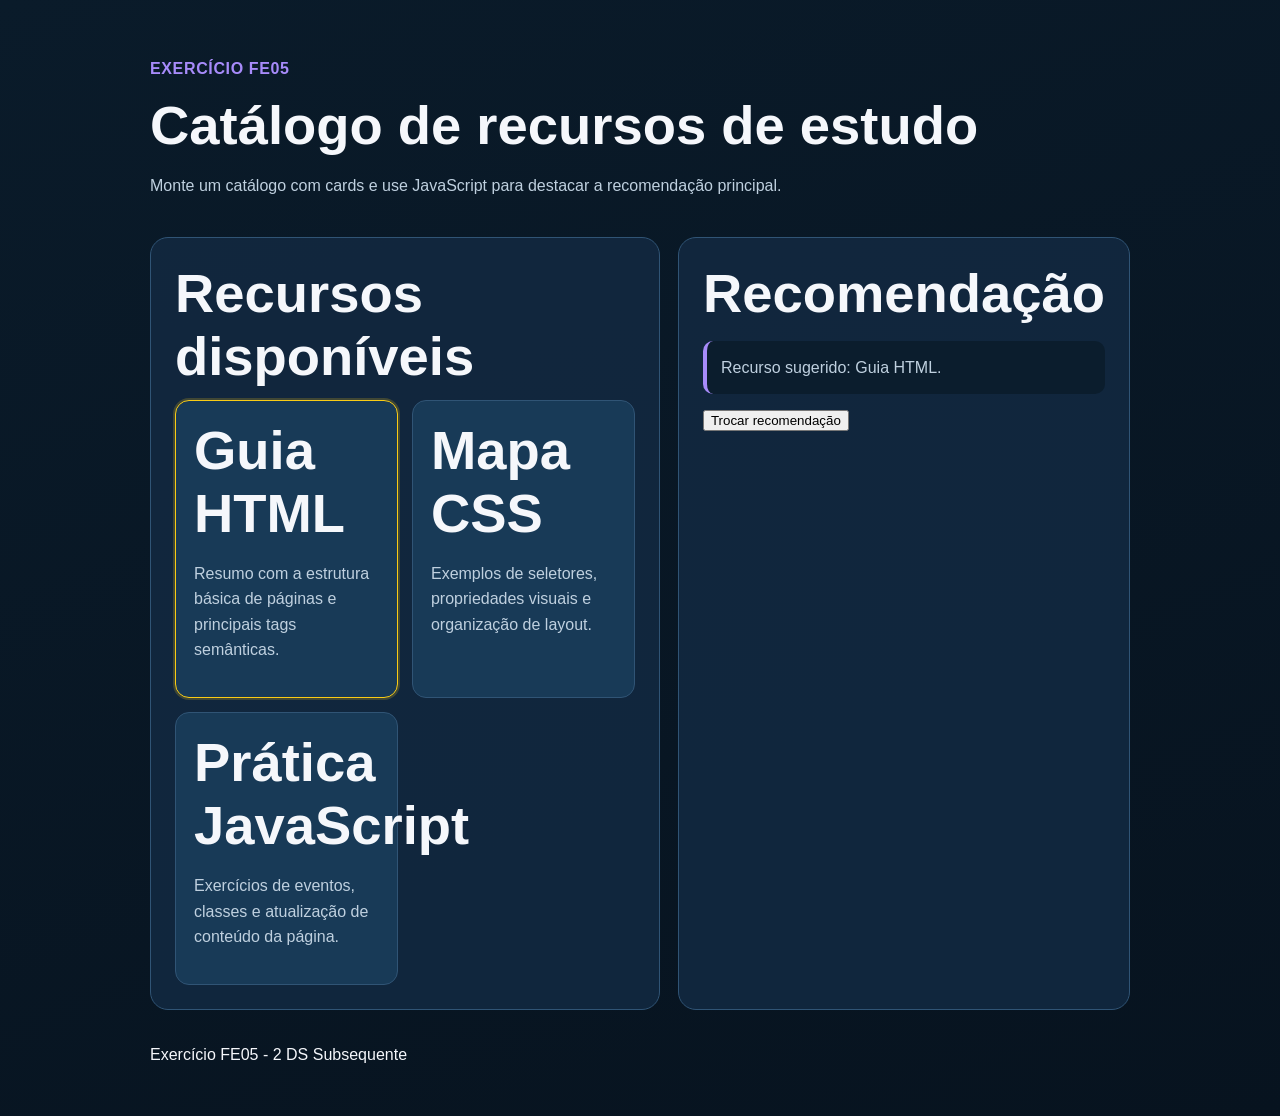
<file: execrcicio-05/index.html>
<!DOCTYPE html>
<html lang="pt-BR">

<head>
  <meta charset="UTF-8">
  <meta name="viewport" content="width=device-width, initial-scale=1.0">

  <title>Catálogo de recursos de estudo</title>

  <link rel="stylesheet" href="estilo.css">
  <script src="script.js" defer></script>
</head>

<body>

  <header class="topo">
    <p class="etiqueta">Exercício FE05</p>

    <h1>Catálogo de recursos de estudo</h1>

    <p class="descricao">
      Monte um catálogo com cards e use JavaScript para destacar a recomendação principal.
    </p>
  </header>

  <main class="container">

    <section class="painel" aria-labelledby="titulo-recursos">

      <h2 id="titulo-recursos">Recursos disponíveis</h2>

      <div class="grade-recursos">

        <article class="recurso ativo">
          <h3>Guia HTML</h3>
          <p>
            Resumo com a estrutura básica de páginas e principais tags semânticas.
          </p>
        </article>

        <article class="recurso">
          <h3>Mapa CSS</h3>
          <p>
            Exemplos de seletores, propriedades visuais e organização de layout.
          </p>
        </article>

        <article class="recurso">
          <h3>Prática JavaScript</h3>
          <p>
            Exercícios de eventos, classes e atualização de conteúdo da página.
          </p>
        </article>

      </div>

    </section>

    <section class="painel" aria-labelledby="titulo-acao">

      <h2 id="titulo-acao">Recomendação</h2>

      <p id="mensagemRecurso" class="mensagem">
        Recurso sugerido: Guia HTML.
      </p>

      <button id="trocarRecurso" type="button">
        Trocar recomendação
      </button>

    </section>

  </main>

  <footer>
    <p>Exercício FE05 - 2 DS Subsequente</p>
  </footer>

</body>

</html><!DOCTYPE html>
</file>
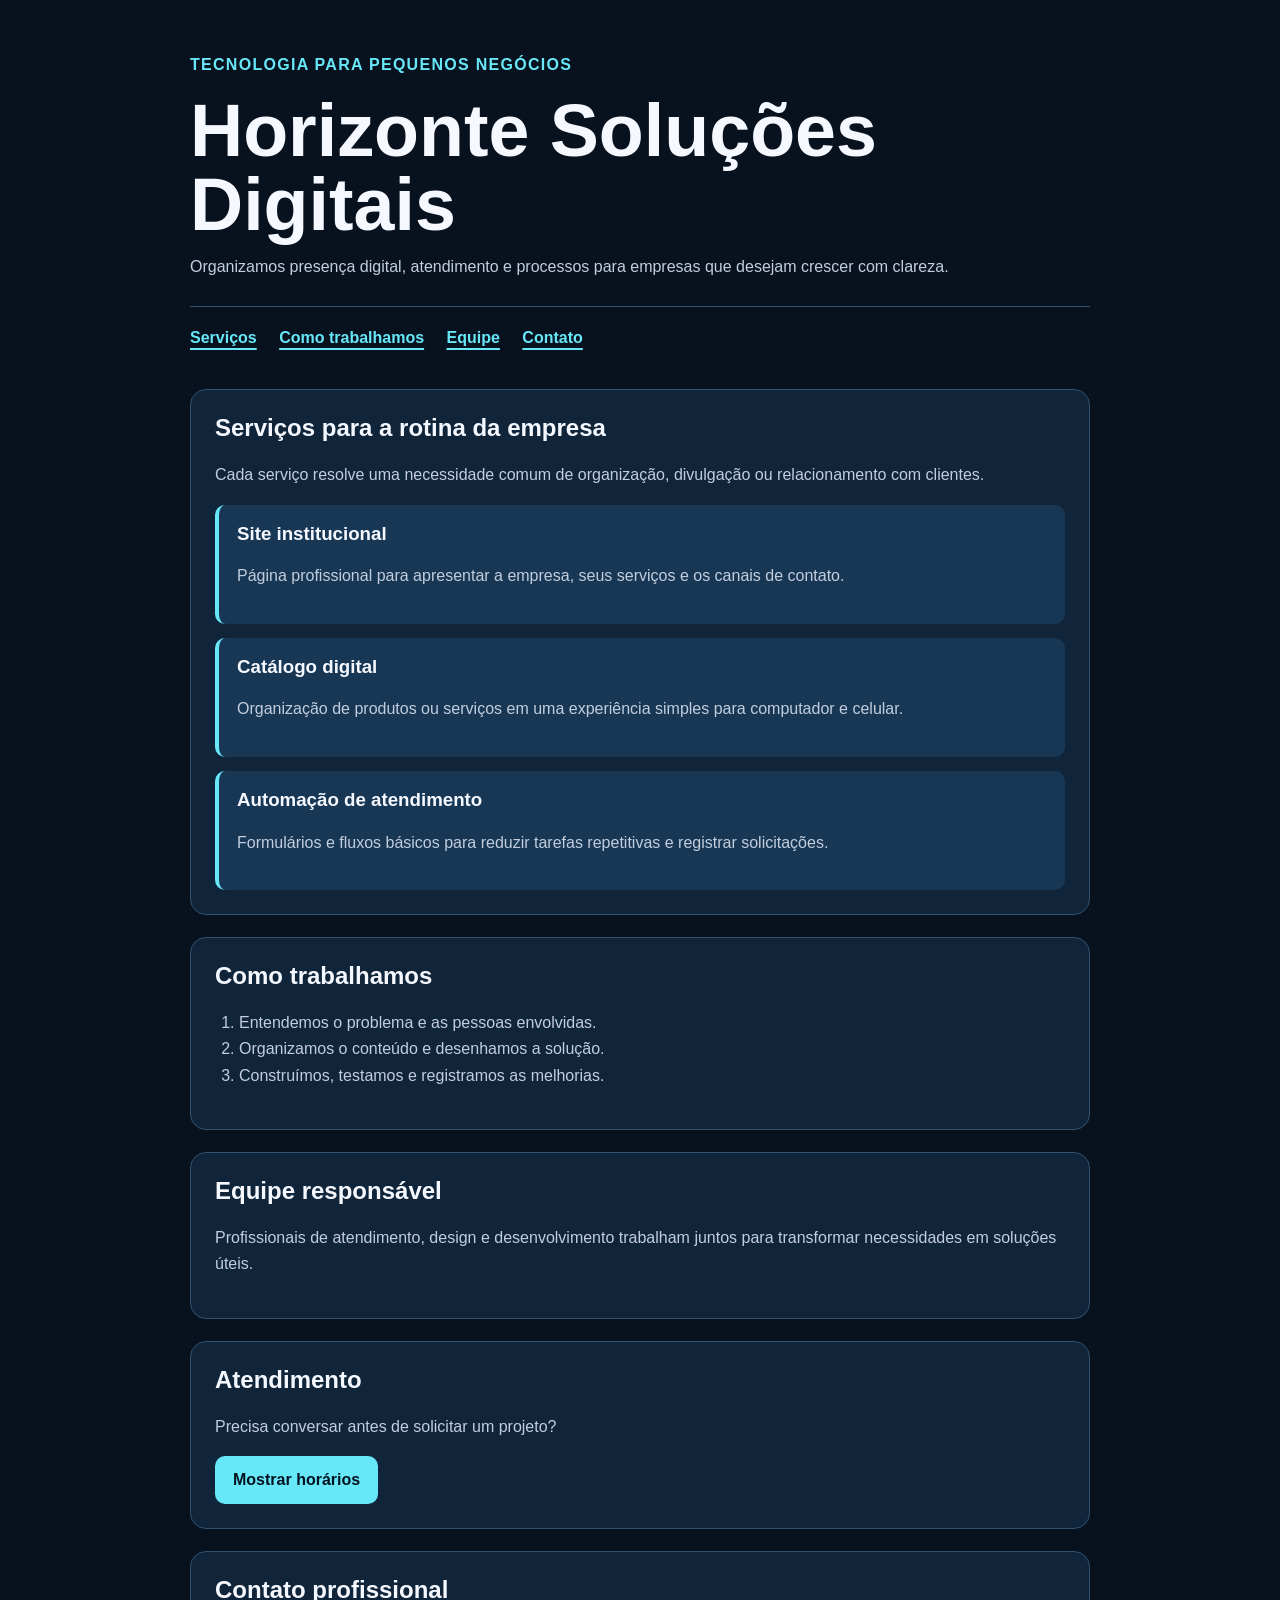
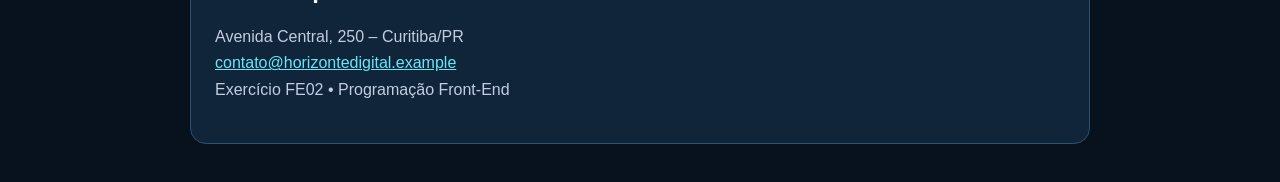
<file: exercicio-02/index.html>
<!DOCTYPE html>
<html lang="pt-BR">
<head>
    <meta charset="UTF-8">
    <meta name="viewport" content="width=device-width, initial-scale=1.0">
    <title>Horizonte Soluções Digitais</title>
    <link rel="stylesheet" href="estilo.css">
    <script src="script.js" defer></script>
</head>

<body>

    <a class="pular-conteudo" href="#conteudo">
        Pular para o conteúdo principal
    </a>

    <header class="cabecalho">
        <p class="etiqueta">Tecnologia para pequenos negócios</p>

        <h1>Horizonte Soluções Digitais</h1>

        <p>
            Organizamos presença digital, atendimento e processos para empresas que desejam crescer com clareza.
        </p>

        <nav aria-label="Navegação principal">
            <ul>
                <li><a href="#servicos">Serviços</a></li>
                <li><a href="#processo">Como trabalhamos</a></li>
                <li><a href="#equipe">Equipe</a></li>
                <li><a href="#contato">Contato</a></li>
            </ul>
        </nav>
    </header>

    <main id="conteudo">

        <section id="servicos" aria-labelledby="titulo-servicos">
            <h2 id="titulo-servicos">Serviços para a rotina da empresa</h2>

            <p>
                Cada serviço resolve uma necessidade comum de organização,
                divulgação ou relacionamento com clientes.
            </p>

            <article>
                <h3>Site institucional</h3>
                <p>
                    Página profissional para apresentar a empresa, seus serviços
                    e os canais de contato.
                </p>
            </article>

            <article>
                <h3>Catálogo digital</h3>
                <p>
                    Organização de produtos ou serviços em uma experiência simples
                    para computador e celular.
                </p>
            </article>

            <article>
                <h3>Automação de atendimento</h3>
                <p>
                    Formulários e fluxos básicos para reduzir tarefas repetitivas
                    e registrar solicitações.
                </p>
            </article>
        </section>

        <section id="processo" aria-labelledby="titulo-processo">
            <h2 id="titulo-processo">Como trabalhamos</h2>

            <ol>
                <li>Entendemos o problema e as pessoas envolvidas.</li>
                <li>Organizamos o conteúdo e desenhamos a solução.</li>
                <li>Construímos, testamos e registramos as melhorias.</li>
            </ol>
        </section>

        <section id="equipe" aria-labelledby="titulo-equipe">
            <h2 id="titulo-equipe">Equipe responsável</h2>

            <p>
                Profissionais de atendimento, design e desenvolvimento trabalham
                juntos para transformar necessidades em soluções úteis.
            </p>
        </section>

        <aside id="atendimento" aria-labelledby="titulo-atendimento">
            <h2 id="titulo-atendimento">Atendimento</h2>

            <p>Precisa conversar antes de solicitar um projeto?</p>

            <button
                id="mostrarAtendimento"
                type="button"
                aria-expanded="false"
                aria-controls="detalhesAtendimento">
                Mostrar horários
            </button>

            <div id="detalhesAtendimento" hidden>
                <p>Segunda a sexta, das 8h às 18h.</p>
                <p>Retorno inicial em até um dia útil.</p>
            </div>
        </aside>

    </main>

    <footer id="contato">
        <h2>Contato profissional</h2>

        <address>
            Avenida Central, 250 – Curitiba/PR<br>

            <a href="mailto:contato@horizontedigital.example">
                contato@horizontedigital.example
            </a>
        </address>

        <p>Exercício FE02 • Programação Front-End</p>
    </footer>

</body>
</html>
</file>
<file: execrcicio-05/estilo.css>
:root {
  --fundo: #07131f;
  --painel: #112b3f;
  --painel-claro: #183a57;
  --texto: #f5f7fb;
  --texto-suave: #bfd0df;
  --destaque: #a78bfa;
  --borda: #305475;
  --realce: #facc15;
}

* {
  box-sizing: border-box;
}

body {
  margin: 0;
  min-height: 100vh;
  font-family: Arial, Helvetica, sans-serif;
  background: linear-gradient(160deg, #0a1b2a, var(--fundo));
  color: var(--texto);
}

.topo,
.container,
footer {
  width: min(980px, 92%);
  margin-inline: auto;
}

.topo {
  padding: 44px 0 22px;
}

.etiqueta {
  color: var(--destaque);
  font-weight: 700;
  letter-spacing: 0.04em;
  text-transform: uppercase;
}

h1,
h2,
h3 {
  margin-top: 0;
  font-size: clamp(2rem, 5vw, 3.4rem);
  margin-bottom: 12px;
}

.descricao,
.mensagem,
.recurso p {
  color: var(--texto-suave);
  line-height: 1.6;
}

.container {
  display: grid;
  grid-template-columns: 1.6fr 1fr;
  gap: 18px;
}

.painel {
  padding: 24px;
  background: rgba(17, 40, 63, 0.94);
  border: 1px solid var(--borda);
  border-radius: 18px;
}

.grade-recursos {
  display: grid;
  grid-template-columns: repeat(2, minmax(0, 1fr));
  gap: 14px;
}

.recurso {
  padding: 18px;
  background: var(--painel-claro);
  border: 1px solid var(--borda);
  border-radius: 14px;
}

.recurso.ativo {
  border-color: var(--realce);
  box-shadow: 0 0 0 2px rgba(250, 204, 21, 0.2);
}

.mensagem {
  padding: 14px;
  background: #0b1d2d;
  border-left: 4px solid var(--destaque);
  border-radius: 10px;
}

button:hover,
button:focus-visible {
  filter: brightness(1.08);
}

footer {
  padding: 20px 0 36px;
}

@media (max-width: 920px) {
  .container {
    grid-template-columns: 1fr;
  }

  .grade-recursos {
    grid-template-columns: 1fr;
  }

  .painel {
    padding: 15px;
  }

  button {
    width: 100%;
  }
}
</file>
<file: exercicio-02/estilo.css>
:root {
    --fundo: #08121f;
    --superficie: #10243a;
    --superficie-clara: #183754;
    --texto: #f5f8ff;
    --texto-suave: #c2cede;
    --destaque: #67e8f9;
    --borda: #31516f;
    --sucesso: #86efac;
}

* {
    box-sizing: border-box;
}

html {
    scroll-behavior: smooth;
}

body {
    margin: 0;
    font-family: Arial, Helvetica, sans-serif;
    background: var(--fundo);
    color: var(--texto);
}

.pular-conteudo {
    position: absolute;
    left: 16px;
    top: -80px;
    padding: 12px 16px;
    background: var(--destaque);
    color: #04131f;
    font-weight: 700;
    border-radius: 8px;
}

.pular-conteudo:focus {
    top: 16px;
}

.cabecalho,
main,
footer {
    width: min(900px, 92%);
    margin-inline: auto;
}

.cabecalho {
    padding: 52px 0 28px;
}

.etiqueta {
    color: var(--destaque);
    font-weight: 700;
    text-transform: uppercase;
    letter-spacing: 0.08em;
}

h1 {
    max-width: 760px;
    margin: 0 0 12px;
    font-size: clamp(2.2rem, 7vw, 4.6rem);
    line-height: 1;
}

h2,
h3,
p {
    margin-top: 0;
}

p,
li,
address {
    color: var(--texto-suave);
    line-height: 1.65;
}

nav {
    margin-top: 26px;
    padding-top: 18px;
    border-top: 1px solid var(--borda);
}

nav ul {
    margin: 0;
    padding: 0;
    list-style: none;
}

nav li {
    display: inline-block;
    margin: 0 18px 10px 0;
}

a {
    color: var(--destaque);
}

nav a {
    font-weight: 700;
    text-decoration-thickness: 2px;
    text-underline-offset: 5px;
}

section,
aside,
footer {
    margin-bottom: 22px;
    padding: 24px;
    background: var(--superficie);
    border: 1px solid var(--borda);
    border-radius: 16px;
}

article {
    margin-top: 14px;
    padding: 18px;
    background: var(--superficie-clara);
    border-left: 4px solid var(--destaque);
    border-radius: 10px;
}

ol {
    padding-left: 24px;
}

button {
    min-height: 48px;
    padding: 12px 18px;
    border: 0;
    border-radius: 10px;
    background: var(--destaque);
    color: #04131f;
    font: inherit;
    font-weight: 800;
    cursor: pointer;
}

button:hover,
button:focus-visible {
    filter: brightness(1.08);
}

#detalhesAtendimento {
    margin-top: 18px;
    padding: 16px;
    border: 1px solid var(--sucesso);
    border-radius: 10px;
}

#detalhesAtendimento p:last-child {
    margin-bottom: 0;
}

footer {
    margin-bottom: 38px;
}

address {
    font-style: normal;
}

@media (max-width: 520px) {
    .cabecalho {
        padding-top: 34px;
    }

    section,
    aside,
    footer {
        padding: 18px;
    }

    nav li {
        display: block;
        margin-right: 0;
    }

    button {
        width: 100%;
    }
}
</file>
